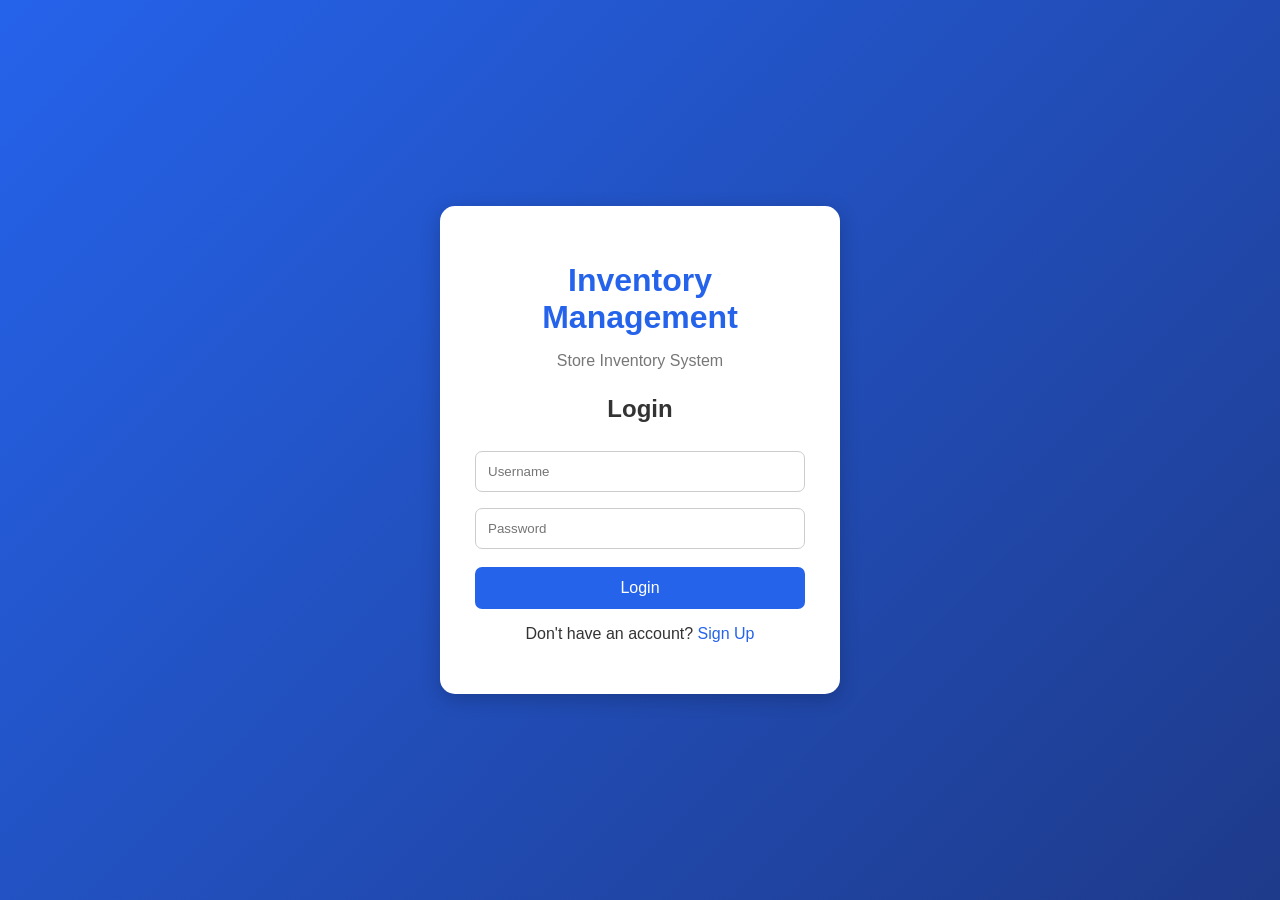
<file: index.html>
<!DOCTYPE html>
<html>
<head>
    <title>Inventory Management - Login</title>
    <link rel="stylesheet" href="style.css">
</head>

<body class="login-body">

    <div class="login-box">

        <h1>Inventory Management</h1>
        <p class="subtitle">Store Inventory System</p>

        <!-- Login Form -->
        <div id="loginForm">

            <h2>Login</h2>

            <input type="text" id="loginUsername" placeholder="Username">

            <input type="password" id="loginPassword" placeholder="Password">

            <button onclick="login()">Login</button>

            <p id="loginMessage"></p>

            <p>
                Don't have an account?
                <a href="#" onclick="showSignup()">Sign Up</a>
            </p>

        </div>


        <!-- Sign Up Form -->
        <div id="signupForm" style="display: none;">

            <h2>Sign Up</h2>

            <input type="text" id="signupUsername" placeholder="Create Username">

            <input type="password" id="signupPassword" placeholder="Create Password">

            <input type="password" id="signupConfirm" placeholder="Confirm Password">

            <button onclick="signup()">Create Account</button>

            <p id="signupMessage"></p>

            <p>
                Already have an account?
                <a href="#" onclick="showLogin()">Login</a>
            </p>

        </div>

    </div>

    <script src="script.js"></script>

</body>
</html>
</file>
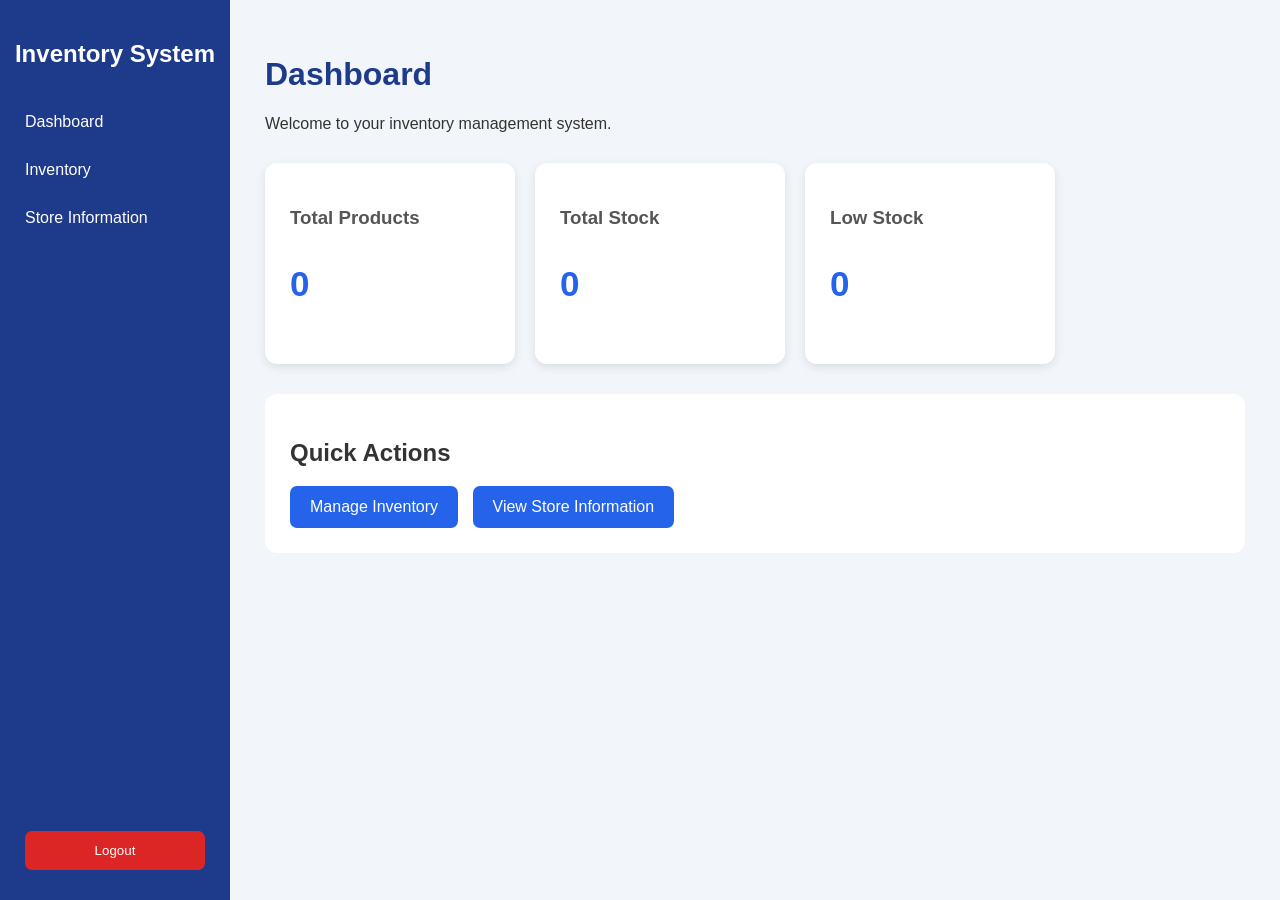
<file: dashboard.html>
<!DOCTYPE html>
<html>
<head>
    <title>Dashboard - Inventory System</title>
    <link rel="stylesheet" href="style.css">
</head>

<body onload="loadDashboard()">

    <div class="sidebar">

        <h2>Inventory System</h2>

        <a href="dashboard.html">Dashboard</a>
        <a href="inventory.html">Inventory</a>
        <a href="store.html">Store Information</a>

        <button class="logout-button" onclick="logout()">Logout</button>

    </div>


    <div class="main-content">

        <h1>Dashboard</h1>

        <p>Welcome to your inventory management system.</p>


        <div class="dashboard-cards">

            <div class="card">
                <h3>Total Products</h3>
                <p id="totalProducts">0</p>
            </div>

            <div class="card">
                <h3>Total Stock</h3>
                <p id="totalStock">0</p>
            </div>

            <div class="card">
                <h3>Low Stock</h3>
                <p id="lowStock">0</p>
            </div>

        </div>


        <div class="dashboard-section">

            <h2>Quick Actions</h2>

            <a class="action-button" href="inventory.html">
                Manage Inventory
            </a>

            <a class="action-button" href="store.html">
                View Store Information
            </a>

        </div>

    </div>

    <script src="script.js"></script>

</body>
</html>
</file>
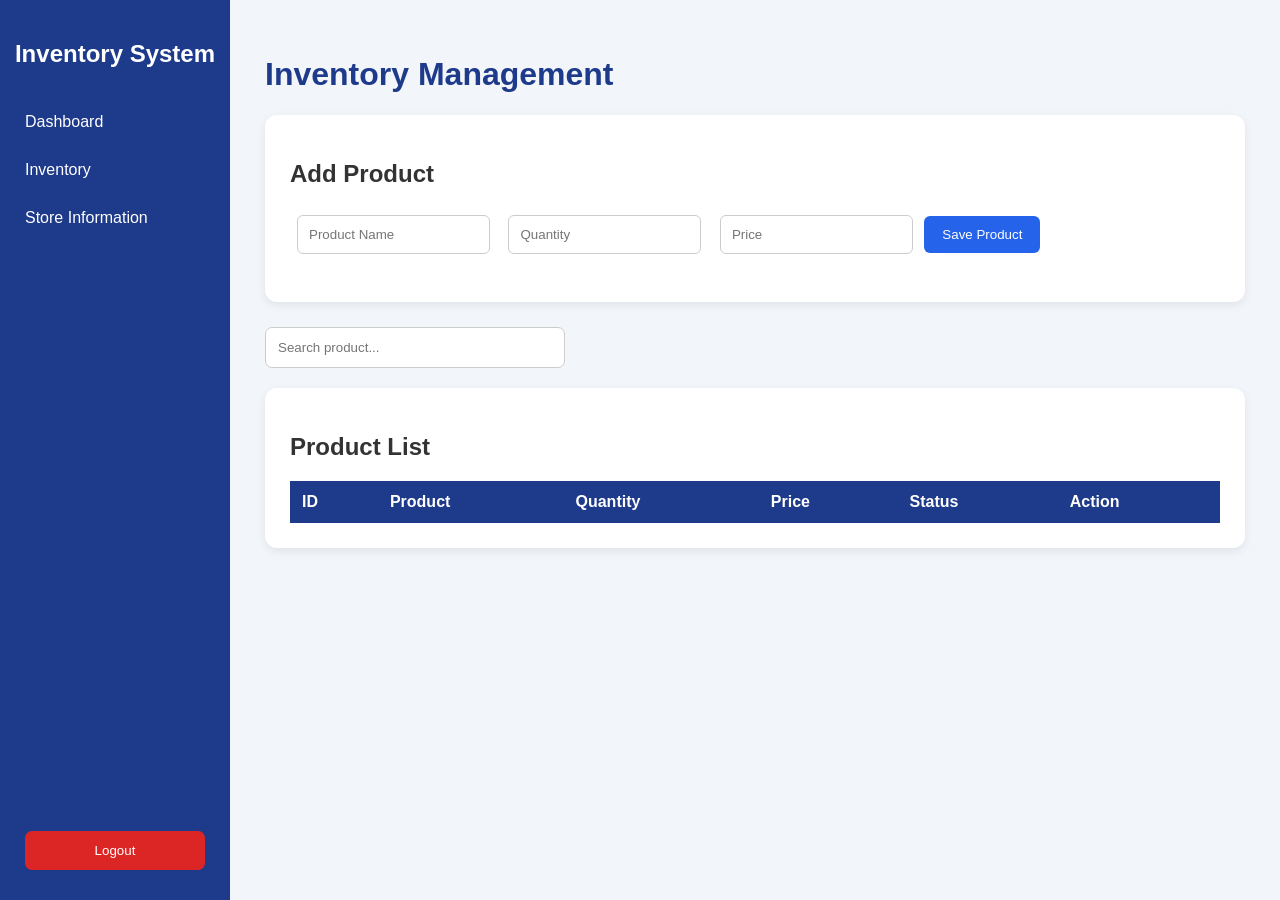
<file: inventory.html>
<!DOCTYPE html>
<html>
<head>
    <title>Inventory - Inventory System</title>
    <link rel="stylesheet" href="style.css">
</head>

<body onload="loadInventory()">

    <div class="sidebar">

        <h2>Inventory System</h2>

        <a href="dashboard.html">Dashboard</a>
        <a href="inventory.html">Inventory</a>
        <a href="store.html">Store Information</a>

        <button class="logout-button" onclick="logout()">Logout</button>

    </div>


    <div class="main-content">

        <h1>Inventory Management</h1>


        <!-- Add Product -->

        <div class="form-box">

            <h2 id="formTitle">Add Product</h2>

            <input type="text" id="productName" placeholder="Product Name">

            <input type="number" id="productQuantity" placeholder="Quantity">

            <input type="number" id="productPrice" placeholder="Price">

            <button onclick="saveProduct()">Save Product</button>

            <button class="cancel-button"
                    id="cancelButton"
                    onclick="cancelEdit()"
                    style="display:none;">
                Cancel
            </button>

            <p id="inventoryMessage"></p>

        </div>


        <!-- Search -->

        <div class="search-box">

            <input
                type="text"
                id="searchProduct"
                placeholder="Search product..."
                onkeyup="displayInventory()"
            >

        </div>


        <!-- Inventory Table -->

        <div class="table-box">

            <h2>Product List</h2>

            <table>

                <thead>

                    <tr>
                        <th>ID</th>
                        <th>Product</th>
                        <th>Quantity</th>
                        <th>Price</th>
                        <th>Status</th>
                        <th>Action</th>
                    </tr>

                </thead>

                <tbody id="inventoryTable">

                </tbody>

            </table>

        </div>

    </div>

    <script src="script.js"></script>

</body>
</html>
</file>
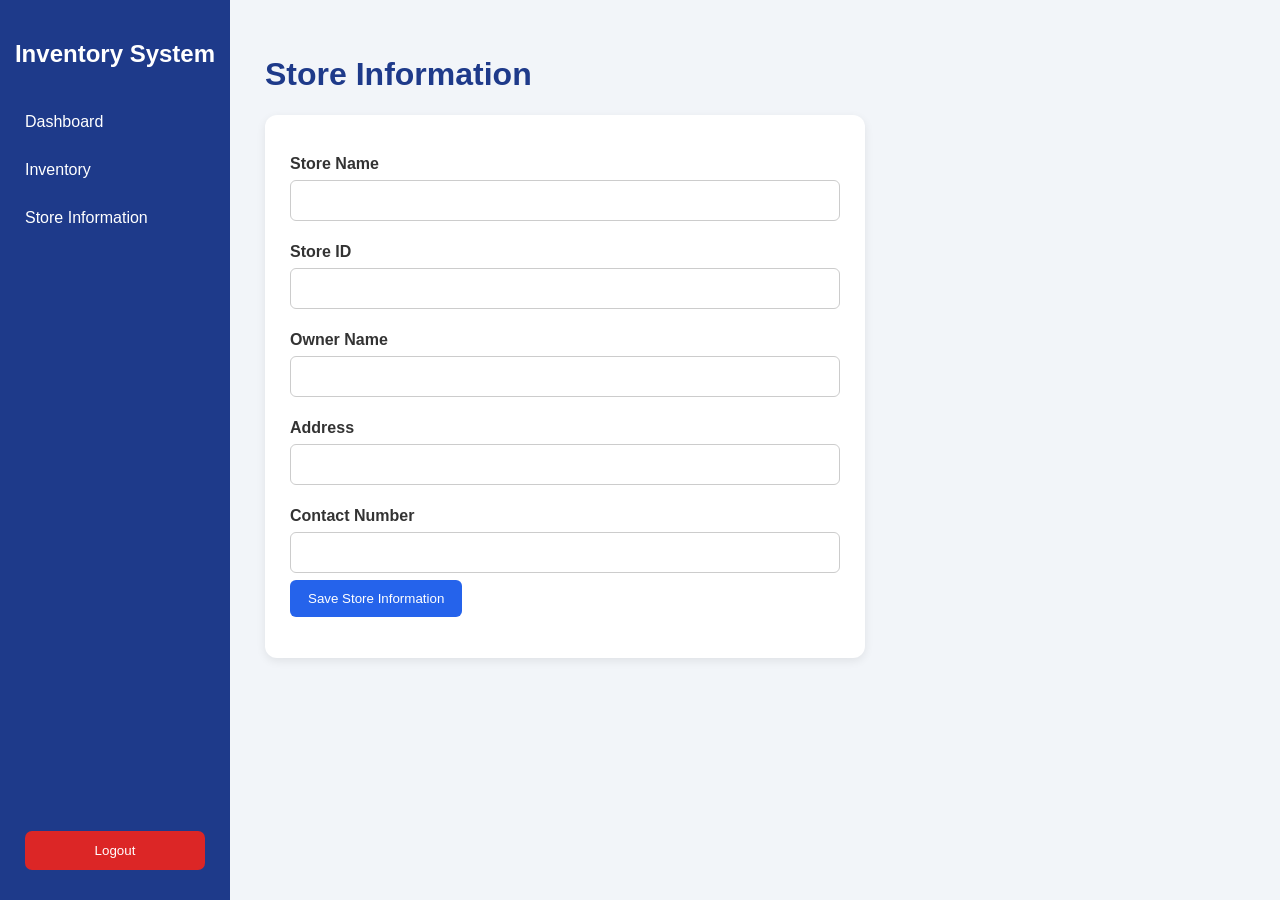
<file: store.html>
<!DOCTYPE html>
<html>
<head>
    <title>Store Information - Inventory System</title>
    <link rel="stylesheet" href="style.css">
</head>

<body onload="loadStoreInfo()">

    <div class="sidebar">

        <h2>Inventory System</h2>

        <a href="dashboard.html">Dashboard</a>
        <a href="inventory.html">Inventory</a>
        <a href="store.html">Store Information</a>

        <button class="logout-button" onclick="logout()">Logout</button>

    </div>


    <div class="main-content">

        <h1>Store Information</h1>

        <div class="form-box store-form">

            <label>Store Name</label>
            <input type="text" id="storeName">

            <label>Store ID</label>
            <input type="text" id="storeID">

            <label>Owner Name</label>
            <input type="text" id="ownerName">

            <label>Address</label>
            <input type="text" id="storeAddress">

            <label>Contact Number</label>
            <input type="text" id="storeContact">

            <button onclick="saveStoreInfo()">
                Save Store Information
            </button>

            <p id="storeMessage"></p>

        </div>

    </div>

    <script src="script.js"></script>

</body>
</html>
</file>
<file: style.css>
/* General Settings */

* {
    box-sizing: border-box;
}

body {
    margin: 0;
    font-family: Arial, sans-serif;
    background-color: #f2f5f9;
    color: #333;
}


/* LOGIN PAGE */

.login-body {
    background: linear-gradient(135deg, #2563eb, #1e3a8a);

    min-height: 100vh;

    display: flex;
    justify-content: center;
    align-items: center;
}

.login-box {
    background-color: white;

    width: 400px;

    padding: 35px;

    border-radius: 15px;

    box-shadow: 0 5px 20px rgba(0, 0, 0, 0.2);

    text-align: center;
}

.login-box h1 {
    color: #2563eb;
    margin-bottom: 5px;
}

.subtitle {
    color: #777;
    margin-bottom: 25px;
}

.login-box input {
    width: 100%;

    padding: 12px;

    margin: 8px 0;

    border: 1px solid #ccc;

    border-radius: 7px;
}

.login-box button {
    width: 100%;

    padding: 12px;

    margin-top: 10px;

    background-color: #2563eb;

    color: white;

    border: none;

    border-radius: 7px;

    cursor: pointer;

    font-size: 16px;
}

.login-box button:hover {
    background-color: #1d4ed8;
}

.login-box a {
    color: #2563eb;
    text-decoration: none;
}

#loginMessage,
#signupMessage {
    color: red;
}


/* SIDEBAR */

.sidebar {
    width: 230px;

    height: 100vh;

    position: fixed;

    left: 0;
    top: 0;

    background-color: #1e3a8a;

    padding-top: 20px;

    color: white;
}

.sidebar h2 {
    text-align: center;

    margin-bottom: 30px;
}

.sidebar a {
    display: block;

    color: white;

    text-decoration: none;

    padding: 15px 25px;

    font-size: 16px;
}

.sidebar a:hover {
    background-color: #2563eb;
}


/* LOGOUT */

.logout-button {
    position: absolute;

    bottom: 30px;

    left: 25px;

    width: 180px;

    padding: 12px;

    background-color: #dc2626;

    color: white;

    border: none;

    border-radius: 7px;

    cursor: pointer;
}

.logout-button:hover {
    background-color: #b91c1c;
}


/* MAIN CONTENT */

.main-content {
    margin-left: 230px;

    padding: 35px;
}

.main-content h1 {
    color: #1e3a8a;
}


/* DASHBOARD CARDS */

.dashboard-cards {
    display: flex;

    gap: 20px;

    margin-top: 30px;
}

.card {
    background-color: white;

    padding: 25px;

    width: 250px;

    border-radius: 12px;

    box-shadow: 0 3px 10px rgba(0, 0, 0, 0.1);
}

.card h3 {
    color: #555;
}

.card p {
    font-size: 35px;

    font-weight: bold;

    color: #2563eb;
}


/* DASHBOARD SECTION */

.dashboard-section {
    background-color: white;

    margin-top: 30px;

    padding: 25px;

    border-radius: 12px;
}

.action-button {
    display: inline-block;

    background-color: #2563eb;

    color: white;

    text-decoration: none;

    padding: 12px 20px;

    margin-right: 10px;

    border-radius: 7px;
}

.action-button:hover {
    background-color: #1d4ed8;
}


/* FORMS */

.form-box {
    background-color: white;

    padding: 25px;

    border-radius: 12px;

    box-shadow: 0 3px 10px rgba(0, 0, 0, 0.08);

    margin-bottom: 25px;
}

.form-box input {
    padding: 11px;

    margin: 7px;

    border: 1px solid #ccc;

    border-radius: 6px;
}

.form-box button {
    padding: 11px 18px;

    background-color: #2563eb;

    color: white;

    border: none;

    border-radius: 6px;

    cursor: pointer;
}

.form-box button:hover {
    background-color: #1d4ed8;
}

.cancel-button {
    background-color: #777 !important;
}


/* SEARCH */

.search-box {
    margin-bottom: 20px;
}

.search-box input {
    width: 300px;

    padding: 12px;

    border: 1px solid #ccc;

    border-radius: 7px;
}


/* TABLE */

.table-box {
    background-color: white;

    padding: 25px;

    border-radius: 12px;

    box-shadow: 0 3px 10px rgba(0, 0, 0, 0.08);
}

table {
    width: 100%;

    border-collapse: collapse;
}

th {
    background-color: #1e3a8a;

    color: white;

    padding: 12px;

    text-align: left;
}

td {
    padding: 12px;

    border-bottom: 1px solid #ddd;
}

tr:hover {
    background-color: #f1f5f9;
}


/* TABLE BUTTONS */

.edit-button {
    background-color: #f59e0b;

    color: white;

    border: none;

    padding: 7px 10px;

    border-radius: 5px;

    cursor: pointer;
}

.delete-button {
    background-color: #dc2626;

    color: white;

    border: none;

    padding: 7px 10px;

    border-radius: 5px;

    cursor: pointer;
}


/* STOCK STATUS */

.good-stock {
    color: green;

    font-weight: bold;
}

.low-stock {
    color: red;

    font-weight: bold;
}


/* STORE FORM */

.store-form {
    max-width: 600px;
}

.store-form label {
    display: block;

    margin-top: 15px;

    font-weight: bold;
}

.store-form input {
    width: 100%;

    margin-left: 0;

    padding: 12px;
}


/* MOBILE */

@media screen and (max-width: 700px) {

    .sidebar {
        width: 100%;

        height: auto;

        position: relative;
    }

    .sidebar h2 {
        padding-top: 10px;
    }

    .logout-button {
        position: static;

        margin: 15px 25px;
    }

    .main-content {
        margin-left: 0;

        padding: 20px;
    }

    .dashboard-cards {
        flex-direction: column;
    }

    .card {
        width: 100%;
    }

    table {
        font-size: 12px;
    }

}
</file>
